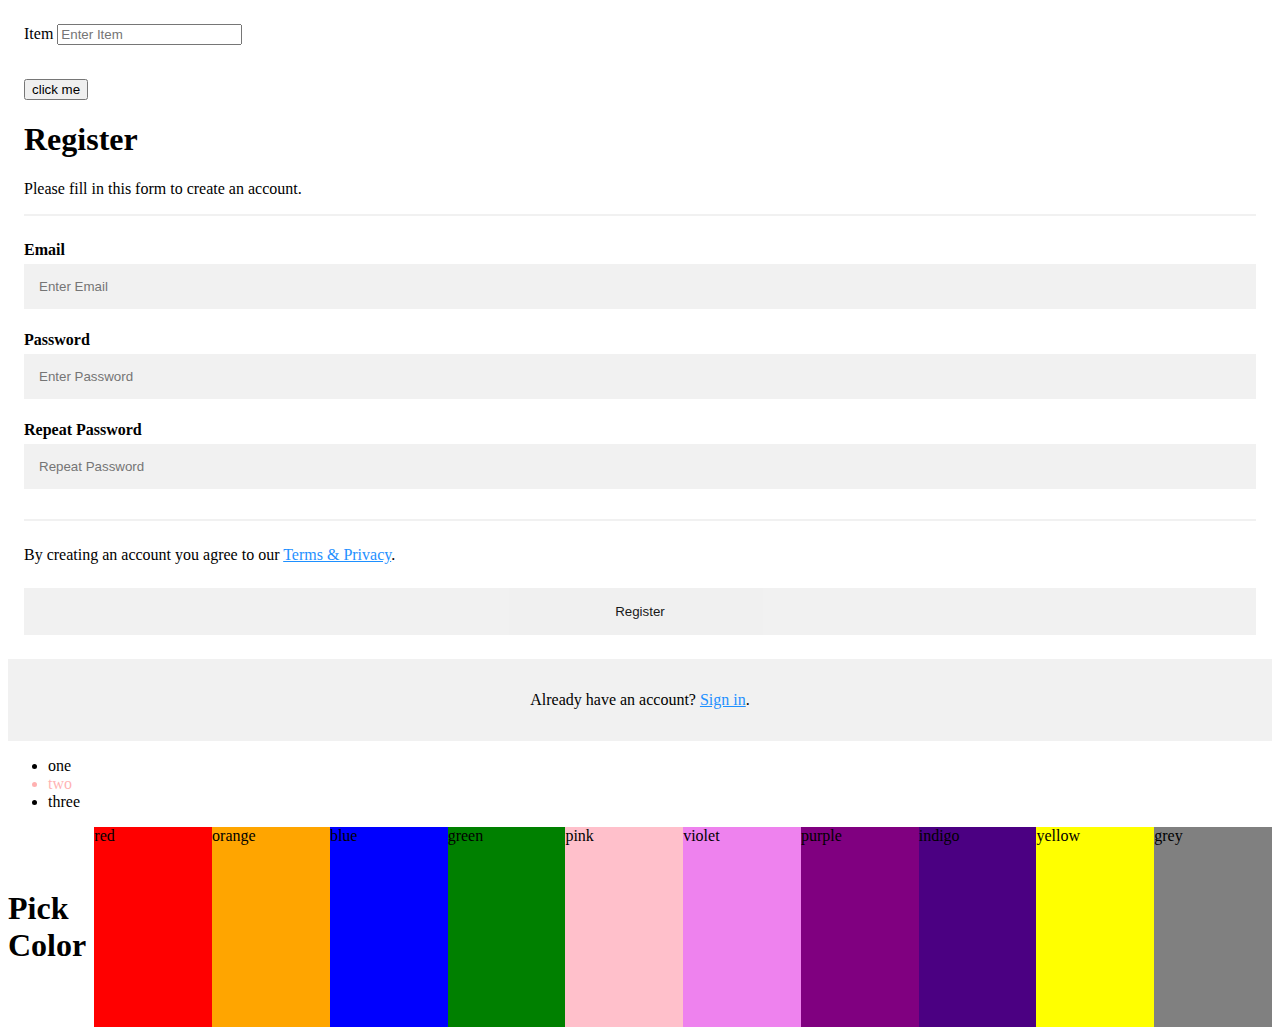
<file: test1/index.html>
<!DOCTYPE html>
<html lang="en">
<head>
    <meta charset="UTF-8">
    <meta name="viewport" content="width=device-width, initial-scale=1.0">
    <title>My testing html board</title>
</head>
<body>
    <div class="container">

        <labe>Item</labe>
        <input id = "item" placeholder="Enter Item"/>
        <ul id = "myUL"></ul>


        <br>
        <button id = "clicker">click me</button>

        <h1>Register</h1>
        <p>Please fill in this form to create an account.</p>
        <hr>
    
        <label for="email"><b>Email</b></label>
        <input type="text" placeholder="Enter Email" name="email" required>
    
        <label for="psw"><b>Password</b></label>
        <input type="password" placeholder="Enter Password" name="psw" required>
    
        <label for="psw-repeat"><b>Repeat Password</b></label>
        <input type="password" placeholder="Repeat Password" name="psw-repeat" required>
        <hr>
    
        <p>By creating an account you agree to our <a href="#">Terms & Privacy</a>.</p>
        <button type="submit" class="registerbtn">Register</button>
      </div>
    
      <div class="container signin">
        <p>Already have an account? <a href="#">Sign in</a>.</p>
      </div>

      <div>
          <ul id = "ulID">
              <li>one</li>
              <li class = "special">two</li>
              <li>three</li>
          </ul>
      </div>




      

</body>
<script src = "app.js"></script>
<link rel = "stylesheet" type = "text/css" href="styles.css">
</html>
</file>
<file: test1/styles.css>
* {box-sizing: border-box}

/* Add padding to containers */
.container {
  padding: 16px;
}

/* Full-width input fields */
input[type=text], input[type=password] {
  width: 100%;
  padding: 15px;
  margin: 5px 0 22px 0;
  display: inline-block;
  border: none;
  background: #f1f1f1;
}

input[type=text]:focus, input[type=password]:focus {
  background-color: #ddd;
  outline: none;
}

/* Overwrite default styles of hr */
hr {
  border: 1px solid #f1f1f1;
  margin-bottom: 25px;
}

/* Set a style for the submit/register button */
.registerbtn {
 
  padding: 16px 20px;
  margin: 8px 0;
  border: none;
  cursor: pointer;
  width: 100%;
  opacity: 0.9;
}

.registerbtn:hover {
  opacity:1;
}

/* Add a blue text color to links */
a {
  color: dodgerblue;
}

/* Set a grey background color and center the text of the "sign in" section */
.signin {
  background-color: #f1f1f1;
  text-align: center;
}


.myregisterbtn {
    background-color:green;
    color: white;

  }

.special{
    color : red;
    opacity : 30%;
}

.box{
    width : 200px;
    height : 200px;
}

section{
    display : flex;
    justify-content: center;
    align-items: center;
}
</file>
